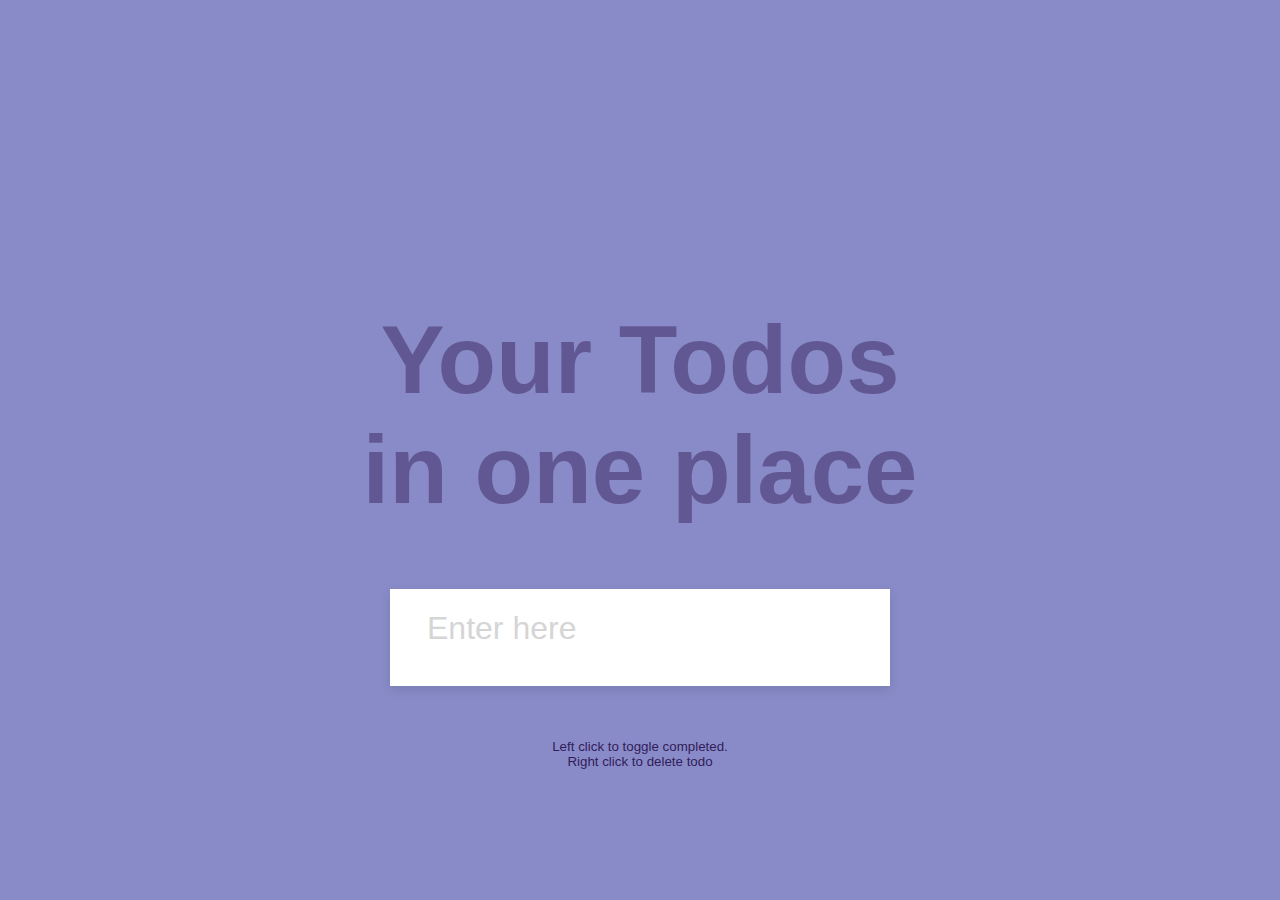
<file: assets/ProjectsData/todo/index.html>
<!DOCTYPE html>
<html lang="en">
  <head>
    <meta charset="UTF-8" />
    <meta name="viewport" content="width=device-width, initial-scale=1.0" />
    <link rel="stylesheet" href="style.css" />
    <title>Todo List</title>
  </head>
  <body>
    <h1><br>Your Todos</br> in one place</h1>
    <form id="form">
      <input type="text" class="input" id="input" placeholder="Enter here" autocomplete="on">

      <ul class="todos" id="todos"></ul>
    </form>
    <small>Left click to toggle completed. <br> Right click to delete todo</small>

    <script src="script.js"></script>
  </body>
</html>
</file>
<file: assets/ProjectsData/todo/style.css>
* {
  box-sizing: border-box;
}
body {
  background-color: #898bc8;
  color: #444;
  font-family: 'comicsans', sans-serif;
  display: flex;
  flex-direction: column;
  align-items: center;
  justify-content: center;
  height: 100vh;
  margin: 0;
}

h1 {
  color: rgb(39, 11, 67);
  font-size: 6rem;
  text-align: center;
  opacity: 0.4;
}

form {
  box-shadow: 0 4px 10px rgba(0, 0, 0, 0.1);
  max-width: 100%;
  width: 500px;
  background-color: #fff;
  padding: 5px;
  margin-bottom: 5px;
}

.input {
  border: none;
  color: #444;
  font-size: 2rem;
  padding: 1rem 2rem;
  display: block;
  width: 100%;
}

.input::placeholder {
  color: #d5d5d5;
}

.input:focus {
  outline-color: rgb(179, 131, 226);
}

.todos {
  background-color: #fff;
  padding: 0;
  margin: 0;
  list-style-type: none;
  display: inline-block;
  vertical-align: top;
  width: 100%;
}

.todos li {
  border-top: 1.5px solid #e5e5e5;
  font-size: 2rem;
  padding: 1rem 2rem;
  cursor: pointer;
  transition: background-color 0.3s; 
}

.todos li:hover {
  background-color: #f5f5f5; 
  color: rebeccapurple;
}

.todos li.completed {
  color: #b6b6b6;
  text-decoration: line-through;
}

small {
  color: #321c59;
  margin-top: 3rem;
  text-align: center;
}
</file>
